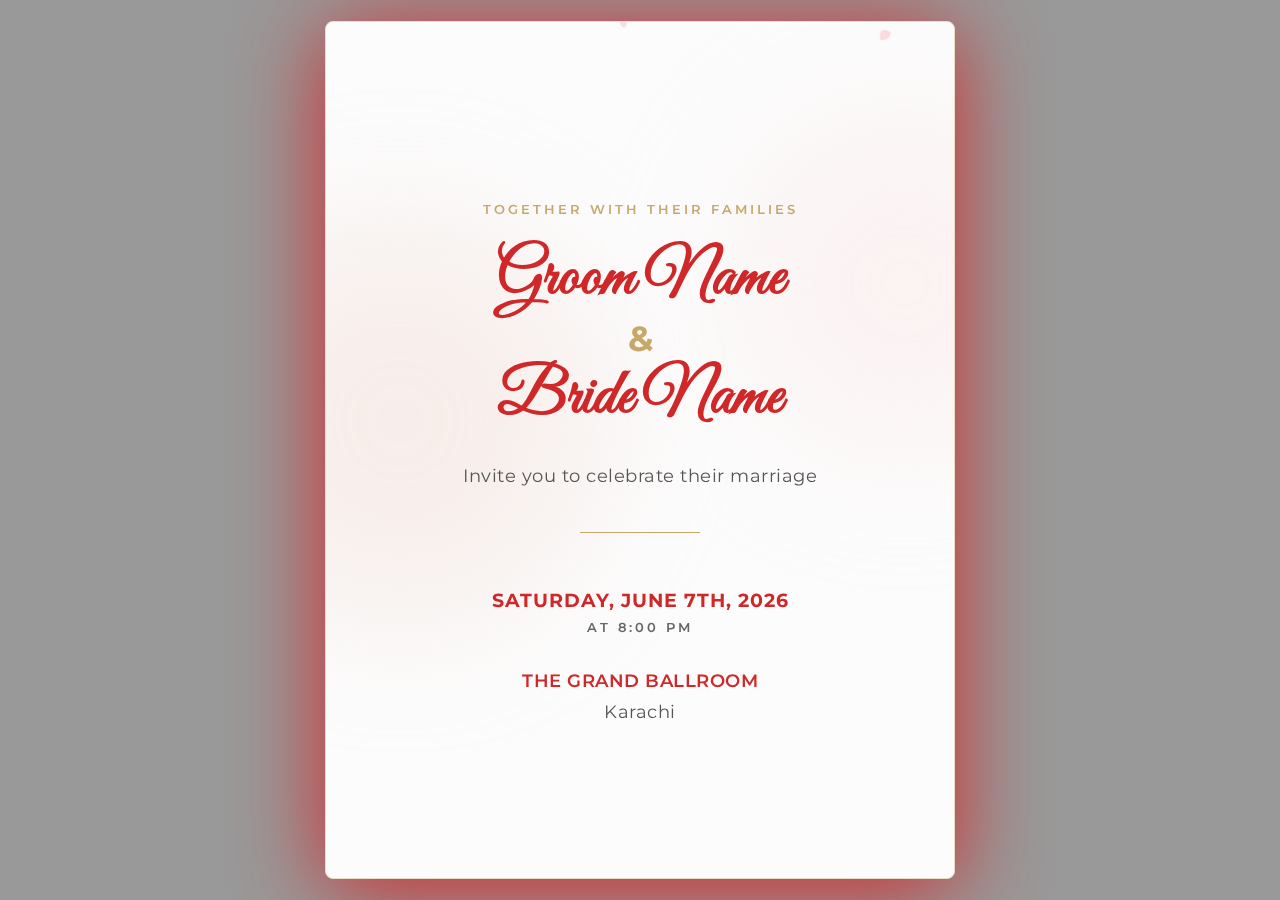
<file: invite.html>
<!DOCTYPE html>
<html lang="en">

<head>
    <meta charset="UTF-8">
    <meta name="viewport" content="width=device-width, initial-scale=1.0">
    <title>Wedding Invitation</title>

    <link rel="preconnect" href="https://fonts.googleapis.com">
    <link rel="preconnect" href="https://fonts.gstatic.com" crossorigin>
    <link href="https://fonts.googleapis.com/css2?family=Great+Vibes&family=Montserrat:wght@300;400;600&display=swap"
        rel="stylesheet">

    <style>
        :root {
            --primary-red: #d02729;
            --soft-pink: #fadddd;
            --gold: #c7a86b;
            --text-dark: #2c2c2c;
            --card-bg: rgba(255, 255, 255, 0.97);
            /* A new transparent PNG for the center animation */
            --center-flower-img: url('https://static.vecteezy.com/system/resources/thumbnails/057/728/575/small/red-roses-and-ribbon-banner-design-element-png.png');
            animation: bg-breathe 30s infinite alternate;
        }

        @keyframes bg-breathe {
            0% {
                background-size: 100%;
            }

            100% {
                background-size: 110%;
            }

            /* Zooms in slightly */
        }

        * {
            margin: 0;
            padding: 0;
            box-sizing: border-box;
        }

        body {
            background-image: url('https://img.freepik.com/free-photo/rose-day-celebration-illustrated_23-2151903949.jpg?t=st=1764155951~exp=1764159551~hmac=6693ba2bfe9a6f0c95f7c068c5eddf79353e8d1294c213fb1753a60f6b547dd4&w=2000');
            background-size: cover;
            background-position: center;
            background-attachment: fixed;
            font-family: 'Montserrat', sans-serif;
            display: flex;
            justify-content: center;
            align-items: center;
            min-height: 100vh;
            padding: 20px;
        }

        body::before {
            content: '';
            position: fixed;
            top: 0;
            left: 0;
            width: 100%;
            height: 100%;
            background: rgba(0, 0, 0, 0.4);
            z-index: -1;
        }

        .card {
            position: relative;
            background-color: var(--card-bg);
            width: 100%;
            max-width: 630px;
            min-height: 850px;
            box-shadow: 0 10px 90px #d02729;
            overflow: hidden;
            text-align: center;
            color: var(--text-dark);
            border-radius: 8px;
            border: 1px solid #eaddc5;
        }

        /* --- UPDATED CSS --- */

        .rising-flowers {
            position: absolute;
            bottom: 0;
            left: 50%;
            width: 100%;
            height: 400px;
            background-image: var(--center-flower-img);
            background-size: contain;
            background-position: bottom center;
            background-repeat: no-repeat;
            z-index: 3;
            opacity: 0.9;

            /* START STATE: Hidden at bottom */
            transform: translateX(-50%) translateY(100%);

            /* ANIMATION: Run for 4 seconds, Ease Out, and STOP at the end (forwards) */
            animation: riseUp 4s ease-out forwards;

            /* Optional: Add a delay so it starts after the text appears */
            animation-delay: 1s;
        }

        @keyframes riseUp {
            0% {
                /* Start hidden */
                transform: translateX(-50%) translateY(100%);
            }

            100% {
                /* End visible (Adjust 70% to change height) */
                transform: translateX(-50%) translateY(37%);
            }
        }

        /* --- Watercolor Blobs --- */
        .watercolor-blob {
            position: absolute;
            border-radius: 50%;
            filter: blur(70px);
            z-index: 0;
            opacity: 0.3;
            animation: breathe 8s infinite ease-in-out;
        }

        .blob-1 {
            top: 10%;
            right: -20%;
            width: 350px;
            height: 350px;
            background: var(--soft-pink);
        }

        .blob-2 {
            bottom: 30%;
            left: -20%;
            width: 400px;
            height: 400px;
            background: #eccdc2;
            animation-delay: -4s;
        }

        /* --- Content Styling --- */
        .content {
            position: relative;
            z-index: 10;
            /* Increased top padding slightly to push text up a bit */
            padding: 180px 30px 150px 30px;
            display: flex;
            flex-direction: column;
            gap: 15px;
            height: 100%;
            justify-content: flex-start;
            /* Align to top instead of center */
        }

        h1.names {
            font-family: 'Great Vibes', cursive;
            font-size: 4rem;
            color: var(--primary-red);
            line-height: 1;
            margin: 15px 0;
        }

        h1.names span.amp {
            font-size: 2.2rem;
            display: block;
            color: var(--gold);
            margin: 10px 0;
            font-family: 'Montserrat', sans-serif;
        }

        .small-caps {
            font-size: 0.8rem;
            letter-spacing: 3px;
            text-transform: uppercase;
            color: var(--gold);
            font-weight: 600;
        }

        .invite-text {
            font-size: 1.1rem;
            line-height: 1.8;
            color: #555;
            letter-spacing: 0.5px;
        }

        .divider {
            height: 1px;
            width: 120px;
            background: var(--gold);
            margin: 25px auto;
            opacity: 0.6;
        }

        .date-block {
            margin: 15px 0;
        }

        .date {
            font-weight: 700;
            font-size: 1.2rem;
            text-transform: uppercase;
            color: var(--primary-red);
            letter-spacing: 1px;
        }

        /* Animations */
        @keyframes breathe {

            0%,
            100% {
                transform: scale(1);
            }

            50% {
                transform: scale(1.08);
            }
        }

        .fade-in {
            opacity: 0;
            transform: translateY(30px);
            transition: all 1s cubic-bezier(0.25, 0.46, 0.45, 0.94);
        }

        .visible {
            opacity: 1;
            transform: translateY(0);
        }

        #petals {
            position: absolute;
            top: 0;
            left: 0;
            width: 100%;
            height: 100%;
            pointer-events: none;
            z-index: 5;
        }

        /* --- Firefly / Fairy Dust Effects --- */
        .firefly-container {
            position: fixed;
            top: 0;
            left: 0;
            width: 100%;
            height: 100%;
            z-index: 1;
            /* Above background image, below the card */
            pointer-events: none;
            overflow: hidden;
        }

        .firefly {
            position: absolute;
            border-radius: 50%;
            background: #ffc2cd;
            /* Soft Pink */
            box-shadow: 0 0 10px 2px rgba(255, 194, 205, 0.6);
            /* Pink Glow */
            /* Glow effect */
            opacity: 0;
            animation: floatUp ease-in infinite;
        }

        @keyframes floatUp {
            0% {
                transform: translateY(0) translateX(0);
                opacity: 0;
            }

            10% {
                opacity: 1;
                /* Fade in */
            }

            90% {
                opacity: 1;
                /* Stay visible */
            }

            100% {
                transform: translateY(-100vh) translateX(20px);
                /* Move up screen */
                opacity: 0;
                /* Fade out */
            }
        }
    </style>
</head>

<body>
    <div class="firefly-container" id="fireflies"></div>
    <div class="card">
        <canvas id="petals"></canvas>

        <div class="rising-flowers"></div>

        <div class="watercolor-blob blob-1"></div>
        <div class="watercolor-blob blob-2"></div>

        <div class="content">
            <div class="fade-in" style="transition-delay: 0.2s;">
                <p class="small-caps">Together with their families</p>
            </div>

            <div class="fade-in" style="transition-delay: 0.4s;">
                <h1 class="names">Groom Name <span class="amp">&</span> Bride Name</h1>
            </div>

            <div class="fade-in" style="transition-delay: 0.6s;">
                <p class="invite-text">Invite you to celebrate their marriage</p>
            </div>

            <div class="divider fade-in" style="transition-delay: 0.8s;"></div>

            <div class="date-block fade-in" style="transition-delay: 1s;">
                <p class="date">Saturday, June 7th, 2026</p>
                <p class="small-caps" style="margin-top:8px; color: #666;">at 8:00 PM</p>
            </div>

            <div class="fade-in" style="transition-delay: 1.2s;">
                <p class="invite-text" style="font-weight: 600; color: var(--primary-red);">THE GRAND BALLROOM</p>
                <p class="invite-text">Karachi</p>
            </div>
        </div>
    </div>

    <script>
        window.onload = () => {
            document.querySelectorAll('.fade-in').forEach(el => el.classList.add('visible'));
        };

        // Petal Animation (Updated colors)
        const canvas = document.getElementById('petals');
        const ctx = canvas.getContext('2d');
        let width, height;
        let petals = [];

        function resize() {
            width = canvas.width = canvas.parentElement.offsetWidth;
            height = canvas.height = canvas.parentElement.offsetHeight;
        }

        class Petal {
            constructor() { this.reset(); }
            reset() {
                this.x = Math.random() * width;
                this.y = Math.random() * -height;
                this.size = Math.random() * 20 + 2;
                this.speed = Math.random() * 0.8 + 0.2; /* Slowed down slightly */
                this.opacity = Math.random() * 0.4 + 0.2;
                this.color = Math.random() > 0.6 ? '220, 20, 60' : (Math.random() > 0.5 ? '255, 182, 193' : '255, 255, 255');
                this.rotation = Math.random() * Math.PI * 2;
                this.rotSpeed = (Math.random() - 0.5) * 0.02;
            }
            update() {
                this.y += this.speed;
                this.rotation += this.rotSpeed;
                this.x += Math.sin(this.y * 0.005 + this.rotation) * 0.5;
                if (this.y > height) this.reset();
            }
            draw() {
                ctx.save();
                ctx.translate(this.x, this.y);
                ctx.rotate(this.rotation);
                ctx.fillStyle = `rgba(${this.color}, ${this.opacity})`;
                ctx.beginPath();
                ctx.moveTo(0, 0);
                ctx.quadraticCurveTo(this.size / 2, -this.size, this.size, 0);
                ctx.quadraticCurveTo(this.size / 2, this.size / 2, 0, 0);
                ctx.fill();
                ctx.restore();
            }
        }

        /* Add this to the bottom of your script */

        function createFireflies() {
            const container = document.getElementById('fireflies');
            const fireflyCount = 50; // How many particles

            for (let i = 0; i < fireflyCount; i++) {
                const div = document.createElement('div');
                div.classList.add('firefly');

                // Random Position
                div.style.left = Math.random() * 100 + '%';
                div.style.top = Math.random() * 100 + '%';

                // Random Size (Small and varying)
                const size = Math.random() * 4 + 2; // 2px to 6px
                div.style.width = size + 'px';
                div.style.height = size + 'px';

                // Random Speed (Slow drift)
                const duration = Math.random() * 10 + 10; // 10s to 20s
                div.style.animationDuration = duration + 's';

                // Random Delay so they don't all start at once
                div.style.animationDelay = Math.random() * 5 + 's';

                container.appendChild(div);
            }
        }

        // Run it
        createFireflies();

        function init() {
            resize();
            // Reduced petal count slightly so it's not too busy with the new animation
            for (let i = 0; i < 30; i++) petals.push(new Petal());
            animate();
        }

        function animate() {
            ctx.clearRect(0, 0, width, height);
            petals.forEach(p => { p.update(); p.draw(); });
            requestAnimationFrame(animate);
        }

        window.addEventListener('resize', resize);
        init();
    </script>
</body>

</html>
</file>
